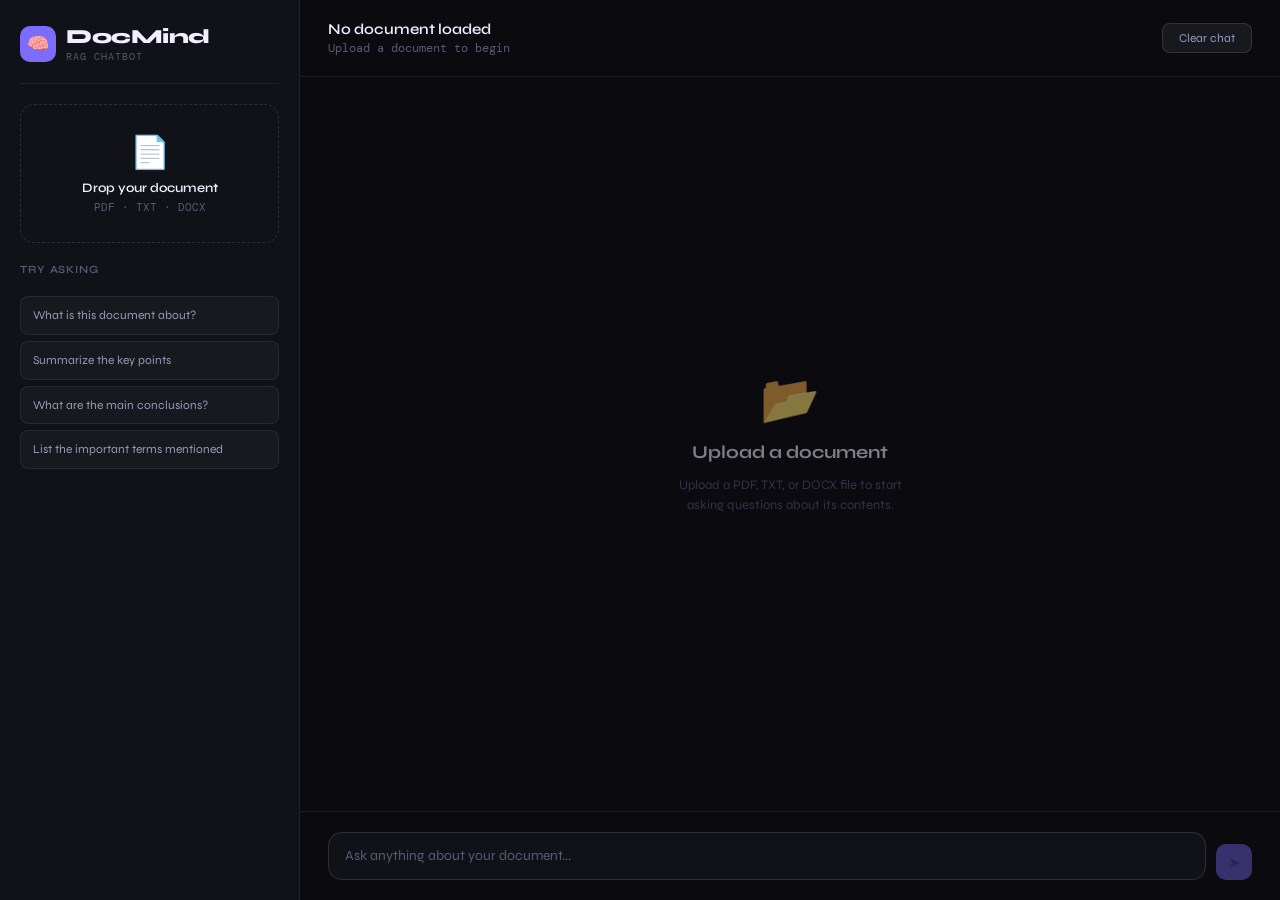
<file: frontend/index.html>
<!DOCTYPE html>
<html lang="en">
<head>
<meta charset="UTF-8"/>
<meta name="viewport" content="width=device-width, initial-scale=1.0"/>
<title>DocMind — RAG Chatbot</title>
<link href="https://fonts.googleapis.com/css2?family=Syne:wght@400;500;600;700;800&family=DM+Mono:ital,wght@0,300;0,400;1,300&display=swap" rel="stylesheet"/>
<style>
  *, *::before, *::after { box-sizing: border-box; margin: 0; padding: 0; }

  :root {
    --bg: #0a0a0f;
    --surface: #111118;
    --surface2: #18181f;
    --border: rgba(255,255,255,0.07);
    --border2: rgba(255,255,255,0.12);
    --accent: #7c6cfc;
    --accent2: #a78bfa;
    --accent-glow: rgba(124,108,252,0.15);
    --text: #f0eeff;
    --text2: #9b97b8;
    --text3: #5c5878;
    --success: #34d399;
    --error: #f87171;
    --font: 'Syne', sans-serif;
    --mono: 'DM Mono', monospace;
  }

  body {
    font-family: var(--font);
    background: var(--bg);
    color: var(--text);
    height: 100vh;
    display: grid;
    grid-template-columns: 300px 1fr;
    overflow: hidden;
  }

  /* ── Sidebar ── */
  .sidebar {
    background: var(--surface);
    border-right: 1px solid var(--border);
    display: flex;
    flex-direction: column;
    padding: 24px 20px;
    gap: 20px;
    overflow-y: auto;
  }

  .logo {
    display: flex;
    align-items: center;
    gap: 10px;
    padding-bottom: 20px;
    border-bottom: 1px solid var(--border);
  }

  .logo-icon {
    width: 36px; height: 36px;
    background: var(--accent);
    border-radius: 10px;
    display: flex; align-items: center; justify-content: center;
    font-size: 18px;
  }

  .logo-text { font-size: 20px; font-weight: 800; letter-spacing: -0.5px; }
  .logo-sub { font-size: 10px; color: var(--text3); font-family: var(--mono); letter-spacing: 0.1em; margin-top: 1px; }

  /* Upload zone */
  .upload-zone {
    border: 1.5px dashed var(--border2);
    border-radius: 14px;
    padding: 28px 16px;
    text-align: center;
    cursor: pointer;
    transition: all 0.2s;
    position: relative;
  }
  .upload-zone:hover, .upload-zone.drag-over {
    border-color: var(--accent);
    background: var(--accent-glow);
  }
  .upload-zone input { position: absolute; inset: 0; opacity: 0; cursor: pointer; }
  .upload-icon { font-size: 32px; margin-bottom: 8px; }
  .upload-title { font-size: 13px; font-weight: 600; margin-bottom: 4px; }
  .upload-hint { font-size: 11px; color: var(--text3); font-family: var(--mono); }

  /* Doc card */
  .doc-card {
    background: var(--surface2);
    border: 1px solid var(--border);
    border-radius: 12px;
    padding: 14px;
    display: none;
    animation: fadeIn 0.3s ease;
  }
  .doc-card.visible { display: block; }
  .doc-name { font-size: 13px; font-weight: 600; margin-bottom: 4px; white-space: nowrap; overflow: hidden; text-overflow: ellipsis; }
  .doc-meta { font-size: 11px; color: var(--text3); font-family: var(--mono); }
  .doc-status { display: flex; align-items: center; gap: 6px; margin-top: 8px; font-size: 12px; }
  .status-dot { width: 6px; height: 6px; border-radius: 50%; background: var(--success); animation: pulse 2s infinite; }

  @keyframes pulse { 0%,100%{opacity:1} 50%{opacity:0.4} }

  /* Tips */
  .tips-label { font-size: 11px; font-weight: 600; color: var(--text3); letter-spacing: 0.08em; text-transform: uppercase; }
  .tip-list { display: flex; flex-direction: column; gap: 6px; }
  .tip { background: var(--surface2); border: 1px solid var(--border); border-radius: 8px; padding: 10px 12px; font-size: 12px; color: var(--text2); cursor: pointer; transition: all 0.15s; line-height: 1.4; }
  .tip:hover { border-color: var(--accent); color: var(--text); background: var(--accent-glow); }

  /* ── Main ── */
  .main {
    display: flex;
    flex-direction: column;
    overflow: hidden;
    background: var(--bg);
  }

  /* Header */
  .header {
    padding: 20px 28px;
    border-bottom: 1px solid var(--border);
    display: flex;
    align-items: center;
    justify-content: space-between;
  }
  .header-title { font-size: 15px; font-weight: 600; }
  .header-sub { font-size: 12px; color: var(--text3); font-family: var(--mono); margin-top: 2px; }
  .clear-btn {
    font-family: var(--font);
    font-size: 12px;
    background: var(--surface2);
    border: 1px solid var(--border2);
    color: var(--text2);
    padding: 7px 16px;
    border-radius: 8px;
    cursor: pointer;
    transition: all 0.15s;
  }
  .clear-btn:hover { border-color: var(--error); color: var(--error); }

  /* Chat area */
  .chat-area {
    flex: 1;
    overflow-y: auto;
    padding: 28px;
    display: flex;
    flex-direction: column;
    gap: 20px;
    scroll-behavior: smooth;
  }

  /* Empty state */
  .empty-state {
    flex: 1;
    display: flex;
    flex-direction: column;
    align-items: center;
    justify-content: center;
    text-align: center;
    gap: 12px;
    opacity: 0.5;
  }
  .empty-icon { font-size: 48px; }
  .empty-title { font-size: 18px; font-weight: 700; }
  .empty-sub { font-size: 13px; color: var(--text3); max-width: 260px; line-height: 1.6; }

  /* Messages */
  .message { display: flex; gap: 12px; animation: slideUp 0.25s ease; max-width: 780px; }
  .message.user { flex-direction: row-reverse; align-self: flex-end; }

  @keyframes slideUp { from{opacity:0;transform:translateY(8px)} to{opacity:1;transform:translateY(0)} }
  @keyframes fadeIn  { from{opacity:0} to{opacity:1} }

  .avatar {
    width: 32px; height: 32px; border-radius: 10px;
    display: flex; align-items: center; justify-content: center;
    font-size: 14px; flex-shrink: 0;
  }
  .avatar.ai { background: var(--accent); }
  .avatar.user { background: var(--surface2); border: 1px solid var(--border2); }

  .bubble {
    background: var(--surface);
    border: 1px solid var(--border);
    border-radius: 14px;
    padding: 14px 16px;
    font-size: 14px;
    line-height: 1.7;
    color: var(--text);
    max-width: 640px;
  }
  .message.user .bubble {
    background: var(--accent);
    border-color: transparent;
    color: #fff;
  }

  .sources {
    margin-top: 10px;
    padding-top: 10px;
    border-top: 1px solid var(--border);
    display: flex;
    flex-direction: column;
    gap: 6px;
  }
  .sources-label { font-size: 10px; color: var(--text3); font-family: var(--mono); letter-spacing: 0.08em; margin-bottom: 2px; }
  .source-item {
    background: var(--surface2);
    border: 1px solid var(--border);
    border-radius: 8px;
    padding: 8px 10px;
    font-size: 11px;
    color: var(--text2);
    font-family: var(--mono);
  }
  .source-page { color: var(--accent2); font-weight: 500; }

  /* Typing indicator */
  .typing { display: flex; gap: 4px; padding: 8px 4px; align-items: center; }
  .typing span {
    width: 6px; height: 6px; border-radius: 50%;
    background: var(--accent);
    animation: bounce 1.2s infinite;
  }
  .typing span:nth-child(2) { animation-delay: 0.2s; }
  .typing span:nth-child(3) { animation-delay: 0.4s; }
  @keyframes bounce { 0%,60%,100%{transform:translateY(0)} 30%{transform:translateY(-6px)} }

  /* Input area */
  .input-area {
    padding: 20px 28px;
    border-top: 1px solid var(--border);
    display: flex;
    gap: 10px;
    align-items: flex-end;
  }

  .input-wrap {
    flex: 1;
    background: var(--surface);
    border: 1px solid var(--border2);
    border-radius: 14px;
    display: flex;
    align-items: flex-end;
    padding: 12px 16px;
    gap: 10px;
    transition: border-color 0.15s;
  }
  .input-wrap:focus-within { border-color: var(--accent); }

  textarea {
    flex: 1;
    background: none;
    border: none;
    outline: none;
    color: var(--text);
    font-family: var(--font);
    font-size: 14px;
    resize: none;
    max-height: 120px;
    line-height: 1.6;
  }
  textarea::placeholder { color: var(--text3); }

  .send-btn {
    width: 36px; height: 36px;
    background: var(--accent);
    border: none;
    border-radius: 10px;
    cursor: pointer;
    display: flex; align-items: center; justify-content: center;
    transition: all 0.15s;
    flex-shrink: 0;
    font-size: 16px;
  }
  .send-btn:hover { background: var(--accent2); transform: scale(1.05); }
  .send-btn:disabled { opacity: 0.4; cursor: not-allowed; transform: none; }

  /* Loading overlay */
  .loading-bar {
    height: 2px;
    background: linear-gradient(90deg, var(--accent), var(--accent2));
    position: fixed;
    top: 0; left: 0;
    width: 0%;
    transition: width 0.3s;
    z-index: 999;
  }

  /* Scrollbar */
  ::-webkit-scrollbar { width: 4px; }
  ::-webkit-scrollbar-track { background: transparent; }
  ::-webkit-scrollbar-thumb { background: var(--border2); border-radius: 2px; }

  /* Processing overlay */
  .processing {
    background: var(--surface2);
    border: 1px solid var(--border);
    border-radius: 12px;
    padding: 16px;
    text-align: center;
    font-size: 13px;
    color: var(--text2);
    display: none;
    animation: fadeIn 0.2s;
  }
  .processing.visible { display: block; }
  .processing-bar {
    height: 3px;
    background: var(--border);
    border-radius: 2px;
    margin-top: 10px;
    overflow: hidden;
  }
  .processing-fill {
    height: 100%;
    background: var(--accent);
    border-radius: 2px;
    animation: progress 2s ease-in-out infinite;
  }
  @keyframes progress { 0%{width:0%} 50%{width:70%} 100%{width:100%} }
</style>
</head>
<body>

<div class="loading-bar" id="loadingBar"></div>

<!-- Sidebar -->
<aside class="sidebar">
  <div class="logo">
    <div class="logo-icon">🧠</div>
    <div>
      <div class="logo-text">DocMind</div>
      <div class="logo-sub">RAG CHATBOT</div>
    </div>
  </div>

  <!-- Upload -->
  <div class="upload-zone" id="uploadZone">
    <input type="file" id="fileInput" accept=".pdf,.txt,.docx"/>
    <div class="upload-icon">📄</div>
    <div class="upload-title">Drop your document</div>
    <div class="upload-hint">PDF · TXT · DOCX</div>
  </div>

  <!-- Processing indicator -->
  <div class="processing" id="processingCard">
    <div>Embedding document...</div>
    <div class="processing-bar"><div class="processing-fill"></div></div>
  </div>

  <!-- Document info -->
  <div class="doc-card" id="docCard">
    <div class="doc-name" id="docName">—</div>
    <div class="doc-meta" id="docMeta">—</div>
    <div class="doc-status">
      <div class="status-dot"></div>
      <span style="font-size:12px;color:#34d399">Ready to chat</span>
    </div>
  </div>

  <!-- Sample questions -->
  <div class="tips-label">Try asking</div>
  <div class="tip-list" id="tipList">
    <div class="tip" onclick="useTip(this)">What is this document about?</div>
    <div class="tip" onclick="useTip(this)">Summarize the key points</div>
    <div class="tip" onclick="useTip(this)">What are the main conclusions?</div>
    <div class="tip" onclick="useTip(this)">List the important terms mentioned</div>
  </div>
</aside>

<!-- Main chat -->
<main class="main">
  <div class="header">
    <div>
      <div class="header-title" id="headerTitle">No document loaded</div>
      <div class="header-sub" id="headerSub">Upload a document to begin</div>
    </div>
    <button class="clear-btn" onclick="clearChat()">Clear chat</button>
  </div>

  <div class="chat-area" id="chatArea">
    <div class="empty-state" id="emptyState">
      <div class="empty-icon">📂</div>
      <div class="empty-title">Upload a document</div>
      <div class="empty-sub">Upload a PDF, TXT, or DOCX file to start asking questions about its contents.</div>
    </div>
  </div>

  <div class="input-area">
    <div class="input-wrap">
      <textarea
        id="questionInput"
        placeholder="Ask anything about your document..."
        rows="1"
        onkeydown="handleKey(event)"
        oninput="autoResize(this)"
        disabled
      ></textarea>
    </div>
    <button class="send-btn" id="sendBtn" onclick="sendQuestion()" disabled>➤</button>
  </div>
</main>

<script>
const API = 'http://localhost:8000';
let sessionId = null;
let isLoading = false;

// ── File upload ──
const fileInput = document.getElementById('fileInput');
const uploadZone = document.getElementById('uploadZone');

uploadZone.addEventListener('dragover', e => { e.preventDefault(); uploadZone.classList.add('drag-over'); });
uploadZone.addEventListener('dragleave', () => uploadZone.classList.remove('drag-over'));
uploadZone.addEventListener('drop', e => {
  e.preventDefault();
  uploadZone.classList.remove('drag-over');
  const file = e.dataTransfer.files[0];
  if (file) processFile(file);
});

fileInput.addEventListener('change', () => {
  if (fileInput.files[0]) processFile(fileInput.files[0]);
});

async function processFile(file) {
  const allowed = ['application/pdf', 'text/plain', 'application/vnd.openxmlformats-officedocument.wordprocessingml.document'];
  if (!allowed.includes(file.type) && !file.name.match(/\.(pdf|txt|docx)$/i)) {
    alert('Please upload a PDF, TXT, or DOCX file.');
    return;
  }

  document.getElementById('processingCard').classList.add('visible');
  document.getElementById('docCard').classList.remove('visible');
  setProgress(30);

  const formData = new FormData();
  formData.append('file', file);

  try {
    const res = await fetch(`${API}/upload`, { method: 'POST', body: formData });
    const data = await res.json();

    if (!res.ok) throw new Error(data.detail || 'Upload failed');

    sessionId = data.session_id;
    setProgress(100);

    setTimeout(() => {
      document.getElementById('processingCard').classList.remove('visible');
      document.getElementById('docCard').classList.add('visible');
      document.getElementById('docName').textContent = file.name;
      document.getElementById('docMeta').textContent = `${data.chunks} chunks · ${(file.size/1024).toFixed(0)} KB`;
      document.getElementById('headerTitle').textContent = file.name;
      document.getElementById('headerSub').textContent = `${data.chunks} chunks ready for querying`;
      document.getElementById('emptyState').style.display = 'none';
      document.getElementById('questionInput').disabled = false;
      document.getElementById('sendBtn').disabled = false;
      document.getElementById('questionInput').focus();
      setProgress(0);
    }, 600);

  } catch (err) {
    document.getElementById('processingCard').classList.remove('visible');
    setProgress(0);
    showError('Upload failed: ' + err.message);
  }
}

// ── Chat ──
async function sendQuestion() {
  const input = document.getElementById('questionInput');
  const question = input.value.trim();
  if (!question || !sessionId || isLoading) return;

  isLoading = true;
  input.value = '';
  autoResize(input);
  document.getElementById('sendBtn').disabled = true;
  setProgress(40);

  addMessage('user', question);
  const typingId = addTyping();

  try {
    const res = await fetch(`${API}/ask`, {
      method: 'POST',
      headers: { 'Content-Type': 'application/json' },
      body: JSON.stringify({ session_id: sessionId, question })
    });
    const data = await res.json();
    if (!res.ok) throw new Error(data.detail || 'Request failed');

    removeTyping(typingId);
    addMessage('ai', data.answer, data.sources);
    setProgress(100);
    setTimeout(() => setProgress(0), 300);

  } catch (err) {
    removeTyping(typingId);
    addMessage('ai', '⚠️ ' + err.message);
    setProgress(0);
  }

  isLoading = false;
  document.getElementById('sendBtn').disabled = false;
  document.getElementById('questionInput').focus();
}

function addMessage(role, text, sources = []) {
  const area = document.getElementById('chatArea');
  const msg = document.createElement('div');
  msg.className = `message ${role}`;

  const avatar = document.createElement('div');
  avatar.className = `avatar ${role}`;
  avatar.textContent = role === 'ai' ? '🧠' : '👤';

  const bubble = document.createElement('div');
  bubble.className = 'bubble';
  bubble.textContent = text;

  if (sources.length > 0) {
    const srcDiv = document.createElement('div');
    srcDiv.className = 'sources';
    const label = document.createElement('div');
    label.className = 'sources-label';
    label.textContent = 'Sources';
    srcDiv.appendChild(label);
    sources.forEach(s => {
      const item = document.createElement('div');
      item.className = 'source-item';
      item.innerHTML = `<span class="source-page">Page ${s.page}</span> — ${s.snippet}...`;
      srcDiv.appendChild(item);
    });
    bubble.appendChild(srcDiv);
  }

  msg.appendChild(avatar);
  msg.appendChild(bubble);
  area.appendChild(msg);
  area.scrollTop = area.scrollHeight;
}

function addTyping() {
  const area = document.getElementById('chatArea');
  const id = 'typing_' + Date.now();
  const msg = document.createElement('div');
  msg.className = 'message ai';
  msg.id = id;
  msg.innerHTML = `
    <div class="avatar ai">🧠</div>
    <div class="bubble"><div class="typing"><span></span><span></span><span></span></div></div>`;
  area.appendChild(msg);
  area.scrollTop = area.scrollHeight;
  return id;
}

function removeTyping(id) {
  const el = document.getElementById(id);
  if (el) el.remove();
}

function showError(msg) {
  addMessage('ai', '⚠️ ' + msg);
}

function clearChat() {
  const area = document.getElementById('chatArea');
  const msgs = area.querySelectorAll('.message');
  msgs.forEach(m => m.remove());
}

function useTip(el) {
  const input = document.getElementById('questionInput');
  if (!sessionId) return;
  input.value = el.textContent;
  autoResize(input);
  input.focus();
}

function handleKey(e) {
  if (e.key === 'Enter' && !e.shiftKey) {
    e.preventDefault();
    sendQuestion();
  }
}

function autoResize(el) {
  el.style.height = 'auto';
  el.style.height = Math.min(el.scrollHeight, 120) + 'px';
}

function setProgress(pct) {
  document.getElementById('loadingBar').style.width = pct + '%';
}
</script>
</body>
</html>
</file>
